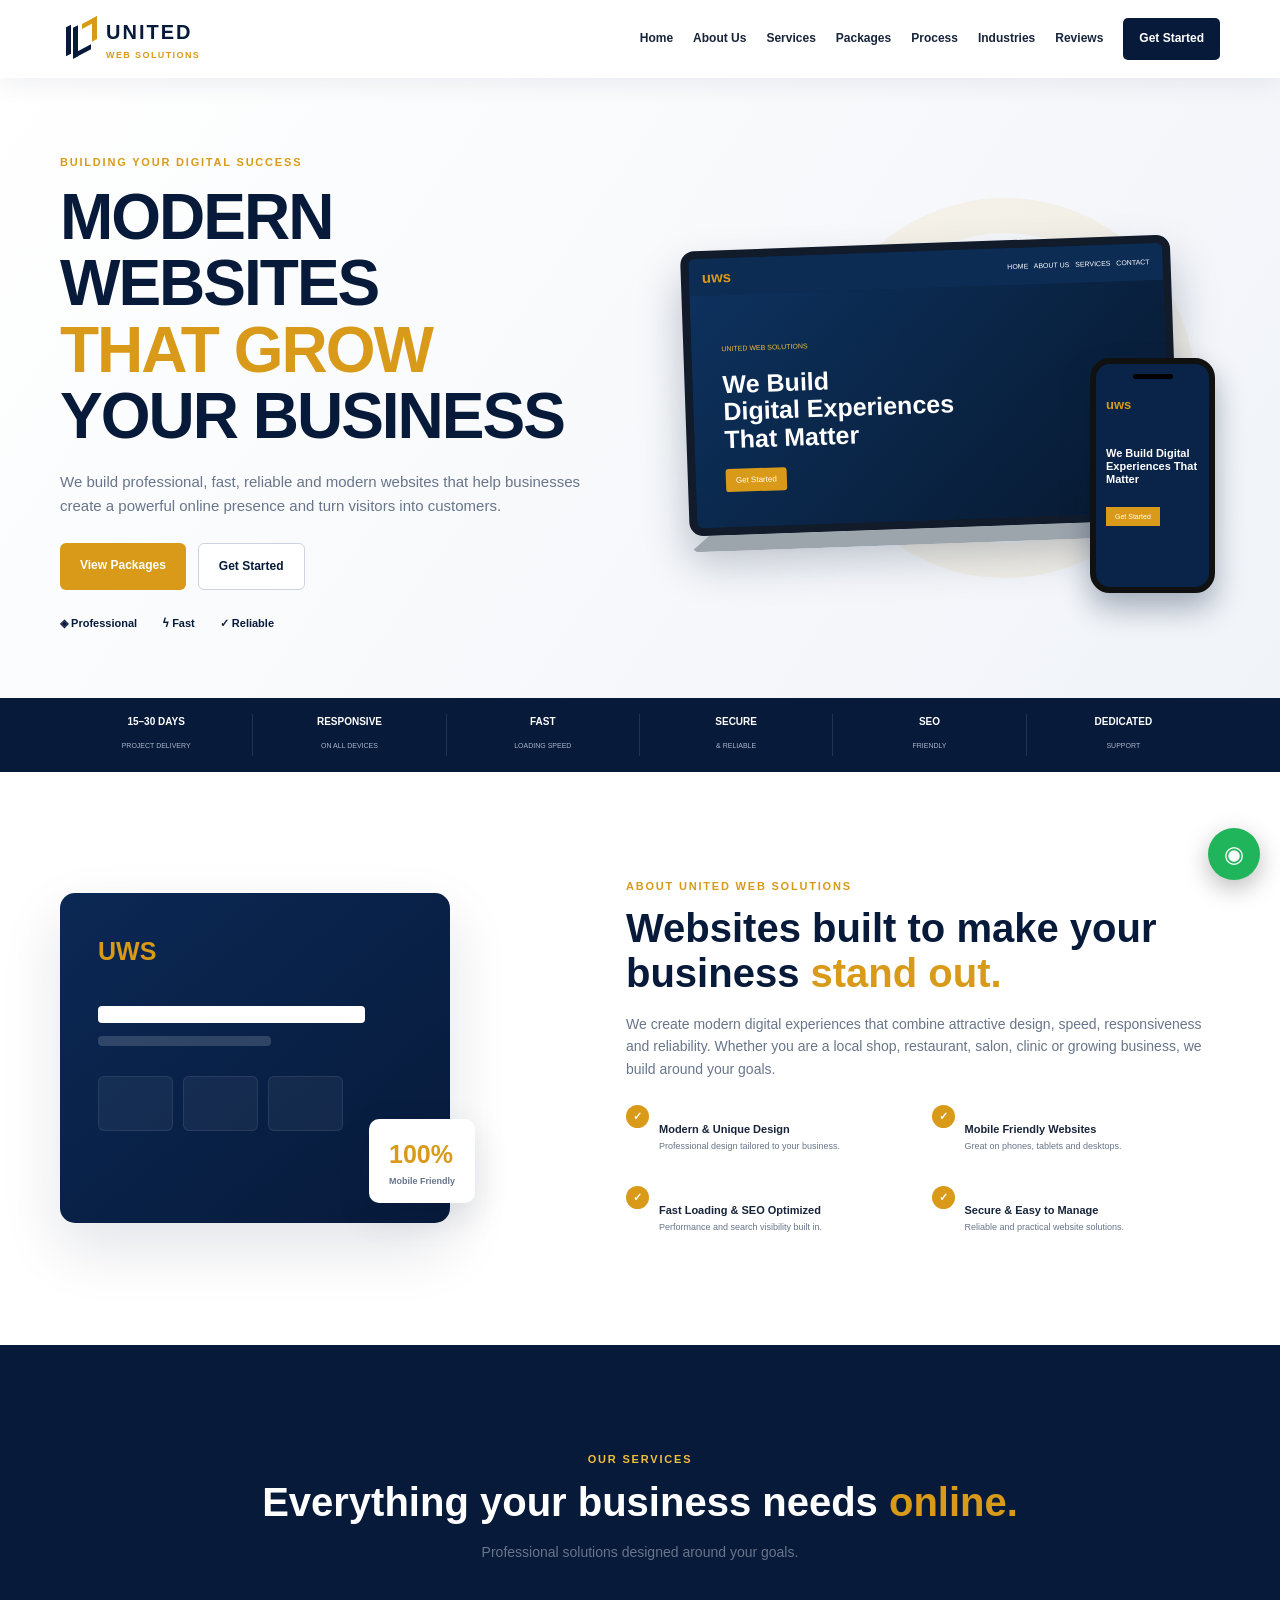
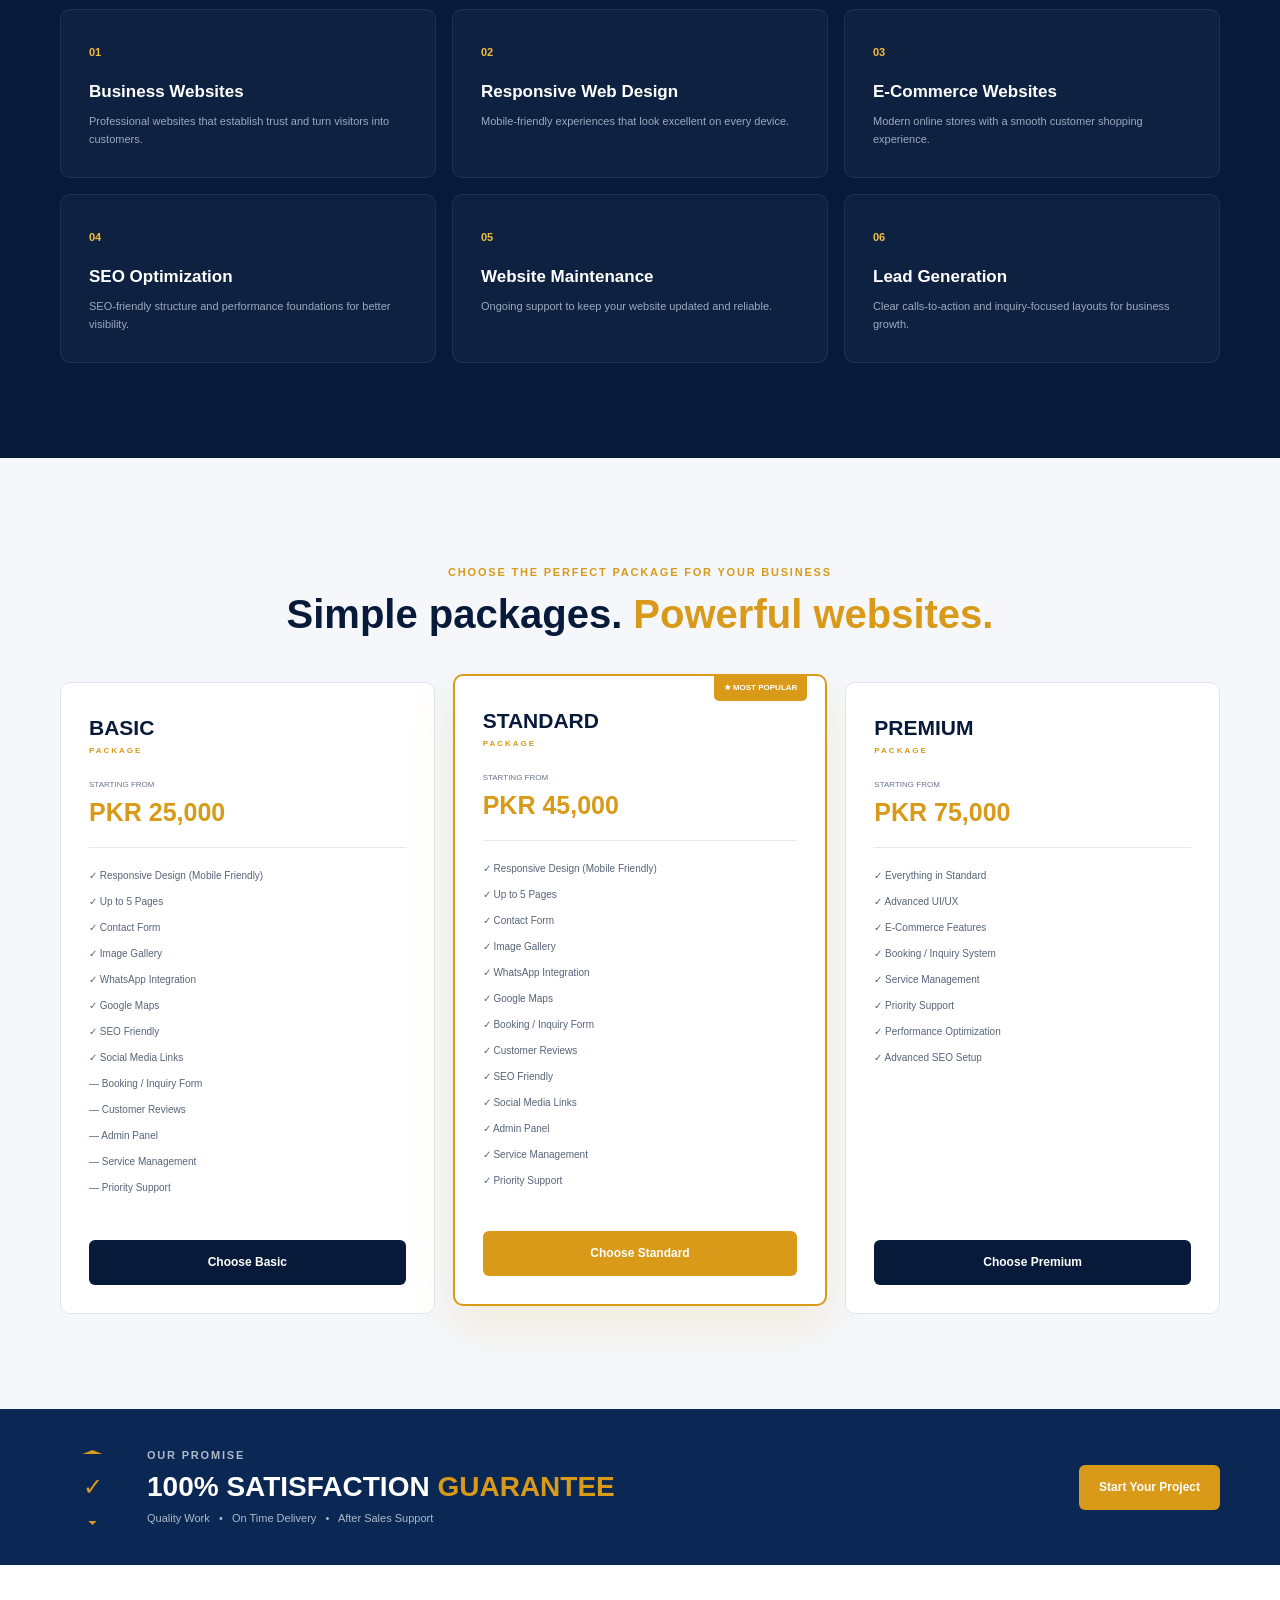
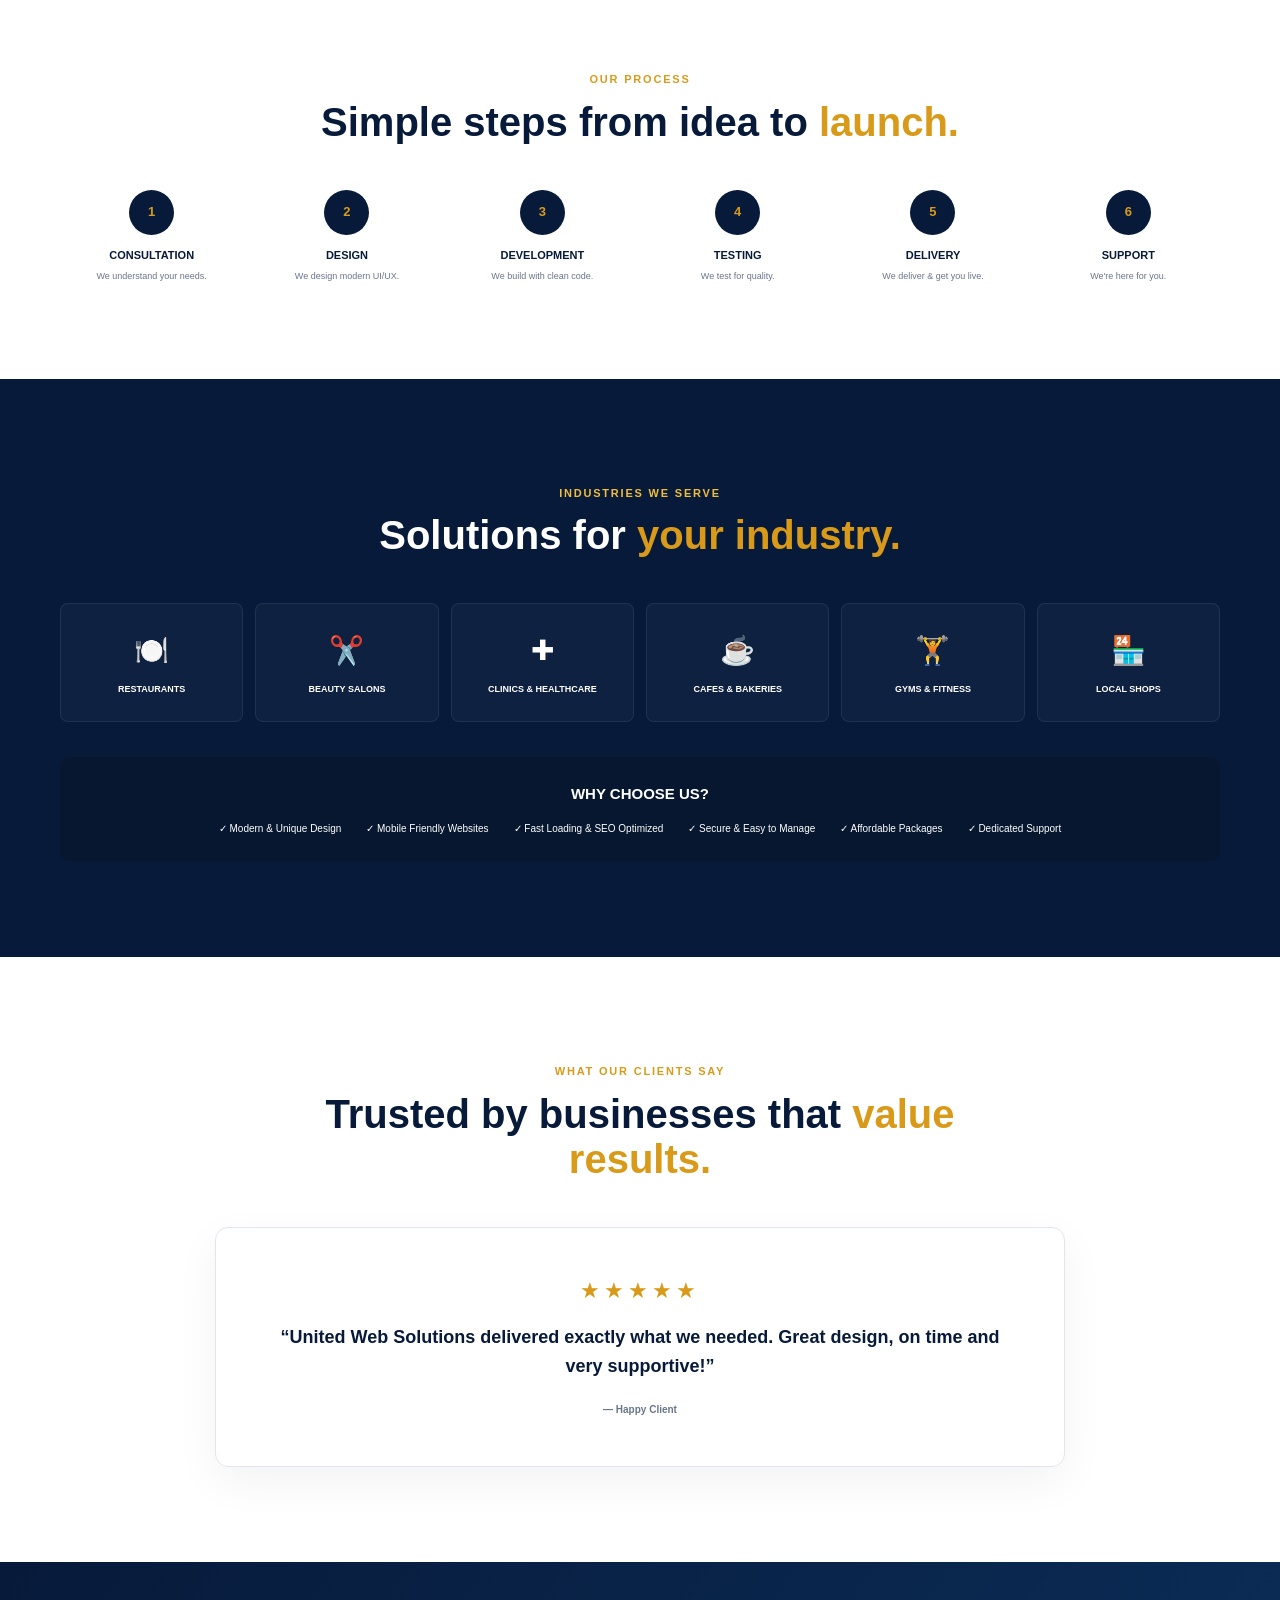
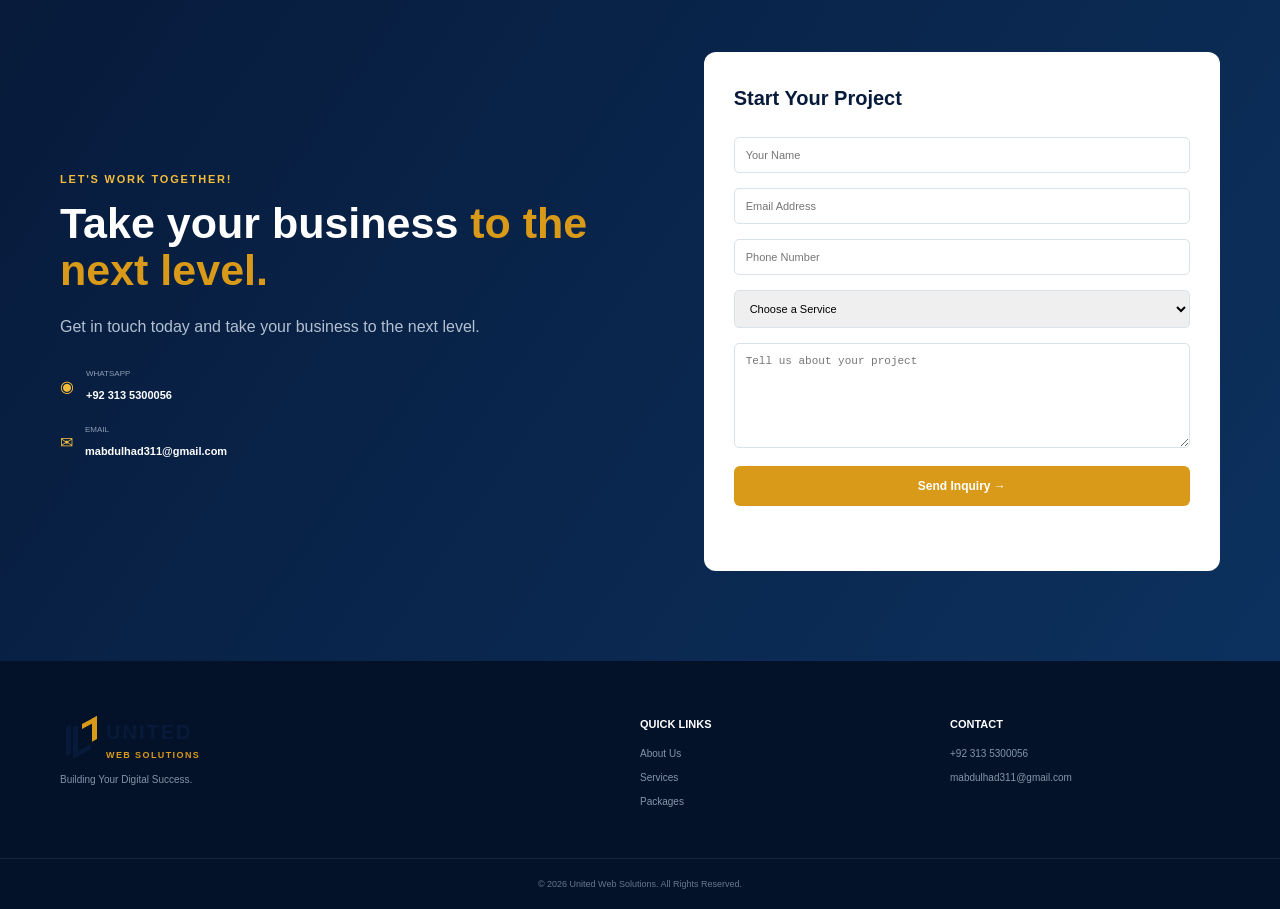
<file: index.html>
<!DOCTYPE html>
<html lang="en">
<head>
<meta charset="UTF-8">
<meta name="viewport" content="width=device-width, initial-scale=1.0">
<meta name="description" content="United Web Solutions - Modern websites that grow your business.">
<title>United Web Solutions | Building Your Digital Success</title>
<link rel="stylesheet" href="style.css">
</head>
<body>

<header class="site-header">
  <div class="container nav">
    <a class="logo" href="#home" aria-label="United Web Solutions">
      <span class="logo-symbol"><i></i><b></b><em></em></span>
      <span><strong>UNITED</strong><small>WEB SOLUTIONS</small></span>
    </a>
    <button class="menu" aria-label="Open menu">☰</button>
    <nav id="nav">
      <a href="#home">Home</a><a href="#about">About Us</a><a href="#services">Services</a>
      <a href="#packages">Packages</a><a href="#process">Process</a><a href="#industries">Industries</a>
      <a href="#reviews">Reviews</a><a class="nav-btn" href="#contact">Get Started</a>
    </nav>
  </div>
</header>

<main>
<section id="home" class="hero">
  <div class="container hero-grid">
    <div class="hero-copy">
      <p class="eyebrow">BUILDING YOUR DIGITAL SUCCESS</p>
      <h1>MODERN WEBSITES<br><span>THAT GROW</span><br>YOUR BUSINESS</h1>
      <p>We build professional, fast, reliable and modern websites that help businesses create a powerful online presence and turn visitors into customers.</p>
      <div class="buttons"><a class="btn gold" href="#packages">View Packages</a><a class="btn outline" href="#contact">Get Started</a></div>
      <div class="mini-points"><span>◈ Professional</span><span>ϟ Fast</span><span>✓ Reliable</span></div>
    </div>
    <div class="hero-art">
      <div class="gold-orb"></div>
      <div class="laptop">
        <div class="screen">
          <div class="screen-top"><b>uws</b><span>HOME &nbsp; ABOUT US &nbsp; SERVICES &nbsp; CONTACT</span></div>
          <div class="screen-body"><small>UNITED WEB SOLUTIONS</small><h2>We Build<br>Digital Experiences<br>That Matter</h2><a>Get Started</a></div>
        </div><div class="base"></div>
      </div>
      <div class="phone"><div class="notch"></div><b>uws</b><h4>We Build Digital<br>Experiences That Matter</h4><button>Get Started</button></div>
    </div>
  </div>
</section>

<section class="quickbar">
 <div class="container quick-grid">
  <div><b>15–30 DAYS</b><small>PROJECT DELIVERY</small></div>
  <div><b>RESPONSIVE</b><small>ON ALL DEVICES</small></div>
  <div><b>FAST</b><small>LOADING SPEED</small></div>
  <div><b>SECURE</b><small>& RELIABLE</small></div>
  <div><b>SEO</b><small>FRIENDLY</small></div>
  <div><b>DEDICATED</b><small>SUPPORT</small></div>
 </div>
</section>

<section id="about" class="section">
 <div class="container two-col">
  <div class="mockup-card"><div class="mock-logo">UWS</div><div class="line big"></div><div class="line"></div><div class="cards"><i></i><i></i><i></i></div><div class="badge">100%<small>Mobile Friendly</small></div></div>
  <div><p class="label">ABOUT UNITED WEB SOLUTIONS</p><h2>Websites built to make your business <span>stand out.</span></h2>
   <p class="intro">We create modern digital experiences that combine attractive design, speed, responsiveness and reliability. Whether you are a local shop, restaurant, salon, clinic or growing business, we build around your goals.</p>
   <div class="feature-list">
    <div><b>✓</b><p><strong>Modern & Unique Design</strong><small>Professional design tailored to your business.</small></p></div>
    <div><b>✓</b><p><strong>Mobile Friendly Websites</strong><small>Great on phones, tablets and desktops.</small></p></div>
    <div><b>✓</b><p><strong>Fast Loading & SEO Optimized</strong><small>Performance and search visibility built in.</small></p></div>
    <div><b>✓</b><p><strong>Secure & Easy to Manage</strong><small>Reliable and practical website solutions.</small></p></div>
   </div>
  </div>
 </div>
</section>

<section id="services" class="section dark">
 <div class="container">
  <div class="heading"><p class="label gold-text">OUR SERVICES</p><h2>Everything your business needs <span>online.</span></h2><p>Professional solutions designed around your goals.</p></div>
  <div class="service-grid">
   <article><b>01</b><h3>Business Websites</h3><p>Professional websites that establish trust and turn visitors into customers.</p></article>
   <article><b>02</b><h3>Responsive Web Design</h3><p>Mobile-friendly experiences that look excellent on every device.</p></article>
   <article><b>03</b><h3>E-Commerce Websites</h3><p>Modern online stores with a smooth customer shopping experience.</p></article>
   <article><b>04</b><h3>SEO Optimization</h3><p>SEO-friendly structure and performance foundations for better visibility.</p></article>
   <article><b>05</b><h3>Website Maintenance</h3><p>Ongoing support to keep your website updated and reliable.</p></article>
   <article><b>06</b><h3>Lead Generation</h3><p>Clear calls-to-action and inquiry-focused layouts for business growth.</p></article>
  </div>
 </div>
</section>

<section id="packages" class="section packages">
 <div class="container">
  <div class="heading"><p class="label">CHOOSE THE PERFECT PACKAGE FOR YOUR BUSINESS</p><h2>Simple packages. <span>Powerful websites.</span></h2></div>
  <div class="pricing">
   <article class="price-card"><h3>BASIC <small>PACKAGE</small></h3><p>STARTING FROM</p><strong>PKR 25,000</strong><ul>
    <li>✓ Responsive Design (Mobile Friendly)</li><li>✓ Up to 5 Pages</li><li>✓ Contact Form</li><li>✓ Image Gallery</li><li>✓ WhatsApp Integration</li><li>✓ Google Maps</li><li>✓ SEO Friendly</li><li>✓ Social Media Links</li><li>— Booking / Inquiry Form</li><li>— Customer Reviews</li><li>— Admin Panel</li><li>— Service Management</li><li>— Priority Support</li>
   </ul><a class="btn dark-btn" href="#contact">Choose Basic</a></article>
   <article class="price-card featured"><span class="popular">★ MOST POPULAR</span><h3>STANDARD <small>PACKAGE</small></h3><p>STARTING FROM</p><strong>PKR 45,000</strong><ul>
    <li>✓ Responsive Design (Mobile Friendly)</li><li>✓ Up to 5 Pages</li><li>✓ Contact Form</li><li>✓ Image Gallery</li><li>✓ WhatsApp Integration</li><li>✓ Google Maps</li><li>✓ Booking / Inquiry Form</li><li>✓ Customer Reviews</li><li>✓ SEO Friendly</li><li>✓ Social Media Links</li><li>✓ Admin Panel</li><li>✓ Service Management</li><li>✓ Priority Support</li>
   </ul><a class="btn gold" href="#contact">Choose Standard</a></article>
   <article class="price-card"><h3>PREMIUM <small>PACKAGE</small></h3><p>STARTING FROM</p><strong>PKR 75,000</strong><ul>
    <li>✓ Everything in Standard</li><li>✓ Advanced UI/UX</li><li>✓ E-Commerce Features</li><li>✓ Booking / Inquiry System</li><li>✓ Service Management</li><li>✓ Priority Support</li><li>✓ Performance Optimization</li><li>✓ Advanced SEO Setup</li>
   </ul><a class="btn dark-btn" href="#contact">Choose Premium</a></article>
  </div>
 </div>
</section>

<section class="guarantee"><div class="container guarantee-inner"><div class="shield">✓</div><div><p class="label gold-text">OUR PROMISE</p><h2>100% SATISFACTION <span>GUARANTEE</span></h2><p>Quality Work &nbsp; • &nbsp; On Time Delivery &nbsp; • &nbsp; After Sales Support</p></div><a class="btn gold" href="#contact">Start Your Project</a></div></section>

<section id="process" class="section">
 <div class="container"><div class="heading"><p class="label">OUR PROCESS</p><h2>Simple steps from idea to <span>launch.</span></h2></div>
 <div class="process-grid">
  <div><b>1</b><h3>CONSULTATION</h3><p>We understand your needs.</p></div><div><b>2</b><h3>DESIGN</h3><p>We design modern UI/UX.</p></div>
  <div><b>3</b><h3>DEVELOPMENT</h3><p>We build with clean code.</p></div><div><b>4</b><h3>TESTING</h3><p>We test for quality.</p></div>
  <div><b>5</b><h3>DELIVERY</h3><p>We deliver & get you live.</p></div><div><b>6</b><h3>SUPPORT</h3><p>We're here for you.</p></div>
 </div></div>
</section>

<section id="industries" class="section dark">
 <div class="container"><div class="heading"><p class="label gold-text">INDUSTRIES WE SERVE</p><h2>Solutions for <span>your industry.</span></h2></div>
 <div class="industry-grid"><div>🍽️<b>RESTAURANTS</b></div><div>✂️<b>BEAUTY SALONS</b></div><div>✚<b>CLINICS & HEALTHCARE</b></div><div>☕<b>CAFES & BAKERIES</b></div><div>🏋️<b>GYMS & FITNESS</b></div><div>🏪<b>LOCAL SHOPS</b></div></div>
 <div class="why"><h3>WHY CHOOSE US?</h3><span>✓ Modern & Unique Design</span><span>✓ Mobile Friendly Websites</span><span>✓ Fast Loading & SEO Optimized</span><span>✓ Secure & Easy to Manage</span><span>✓ Affordable Packages</span><span>✓ Dedicated Support</span></div>
 </div>
</section>

<section id="reviews" class="section reviews">
 <div class="container"><div class="heading"><p class="label">WHAT OUR CLIENTS SAY</p><h2>Trusted by businesses that <span>value results.</span></h2></div>
 <div class="review"><div class="stars">★★★★★</div><blockquote>“United Web Solutions delivered exactly what we needed. Great design, on time and very supportive!”</blockquote><strong>— Happy Client</strong></div>
 </div>
</section>

<section id="contact" class="contact">
 <div class="container contact-grid">
  <div><p class="label gold-text">LET'S WORK TOGETHER!</p><h2>Take your business <span>to the next level.</span></h2><p>Get in touch today and take your business to the next level.</p>
   <div class="contact-info"><a href="https://wa.me/923135300056" target="_blank">◉ <span><small>WHATSAPP</small><b>+92 313 5300056</b></span></a><a href="mailto:mabdulhad311@gmail.com">✉ <span><small>EMAIL</small><b>mabdulhad311@gmail.com</b></span></a></div>
  </div>
  <form id="contactForm"><h3>Start Your Project</h3><input required name="name" placeholder="Your Name"><input required type="email" name="email" placeholder="Email Address"><input name="phone" placeholder="Phone Number"><select name="service"><option>Choose a Service</option><option>Business Website</option><option>E-Commerce Website</option><option>SEO Optimization</option><option>Website Maintenance</option></select><textarea required name="message" placeholder="Tell us about your project"></textarea><button class="btn gold" type="submit">Send Inquiry →</button><p id="formMsg"></p></form>
 </div>
</section>
</main>

<footer><div class="container footer-grid"><div><a class="logo" href="#home"><span class="logo-symbol"><i></i><b></b><em></em></span><span><strong>UNITED</strong><small>WEB SOLUTIONS</small></span></a><p>Building Your Digital Success.</p></div><div><h4>QUICK LINKS</h4><a href="#about">About Us</a><a href="#services">Services</a><a href="#packages">Packages</a></div><div><h4>CONTACT</h4><a href="https://wa.me/923135300056">+92 313 5300056</a><a href="mailto:mabdulhad311@gmail.com">mabdulhad311@gmail.com</a></div></div><div class="copyright">© 2026 United Web Solutions. All Rights Reserved.</div></footer>
<a class="whatsapp" href="https://wa.me/923135300056" target="_blank" aria-label="WhatsApp">◉</a>
<script src="script.js"></script>
</body>
</html>
</file>
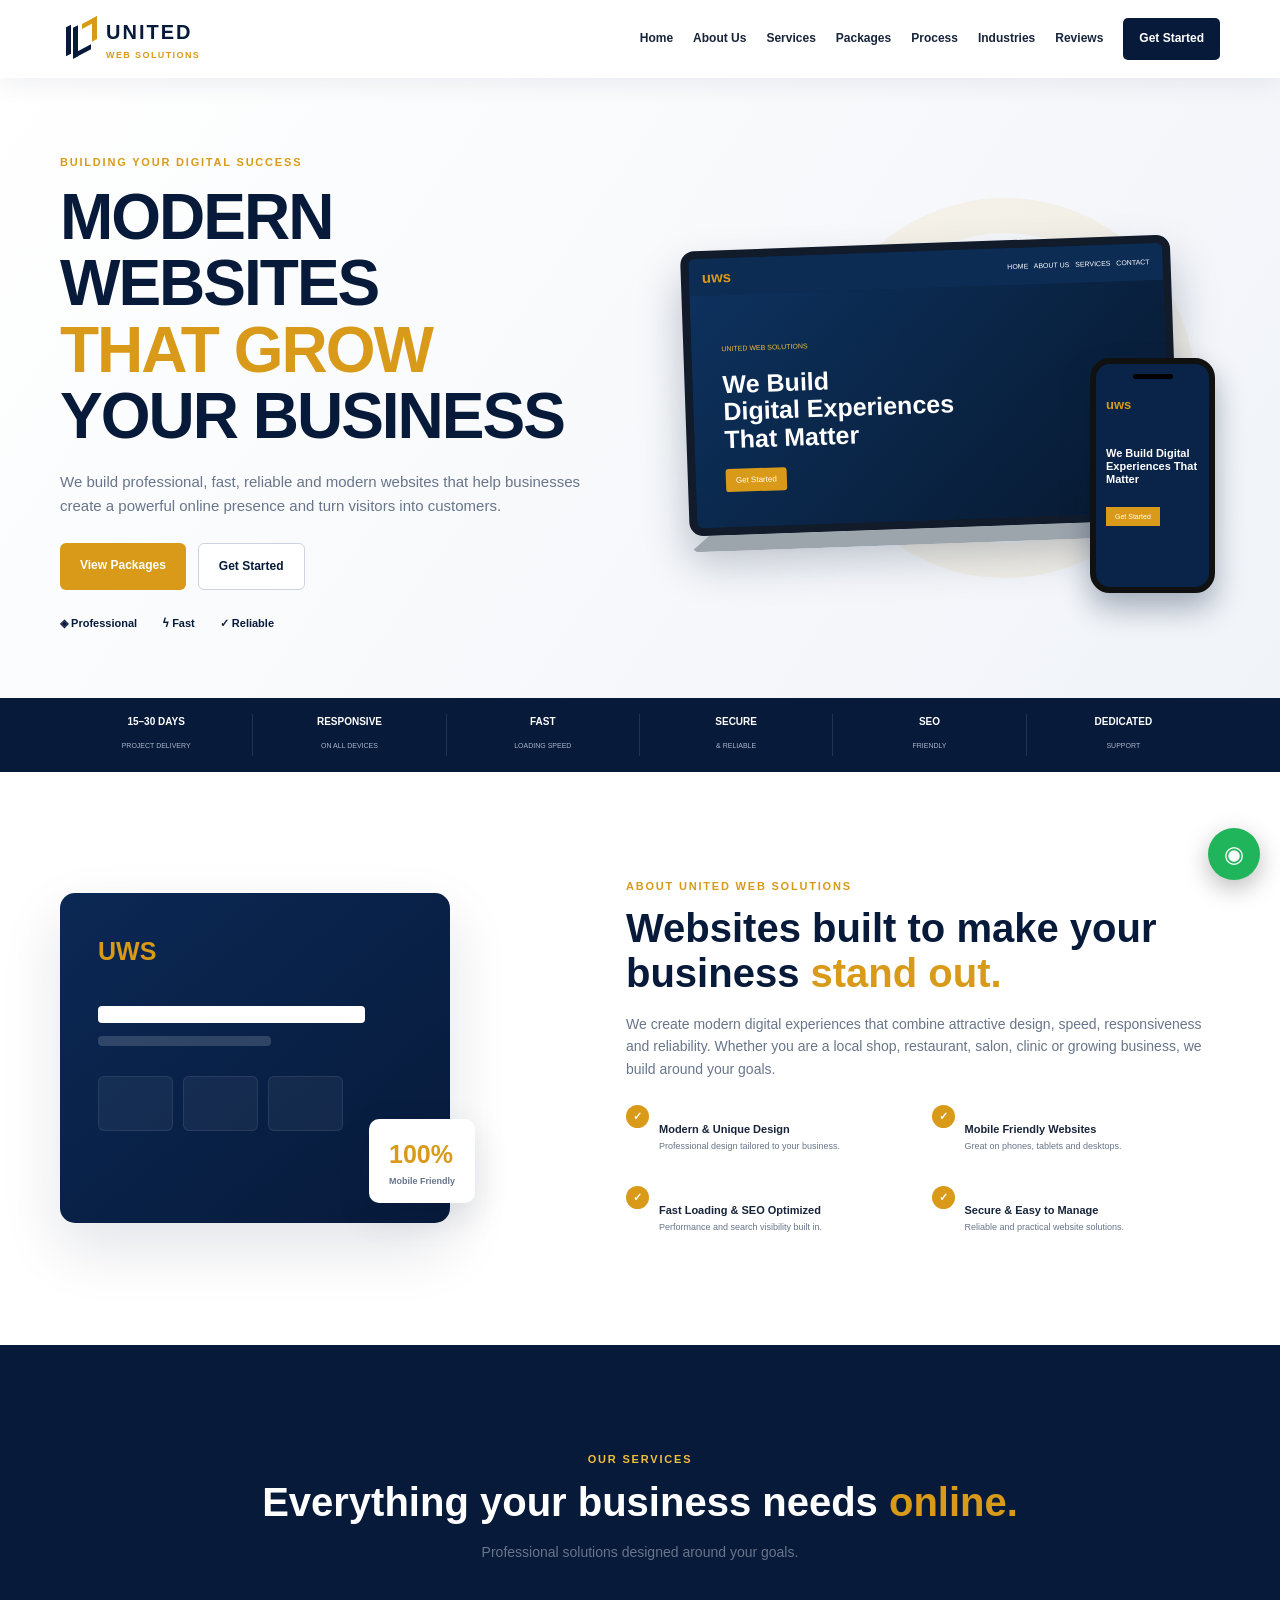
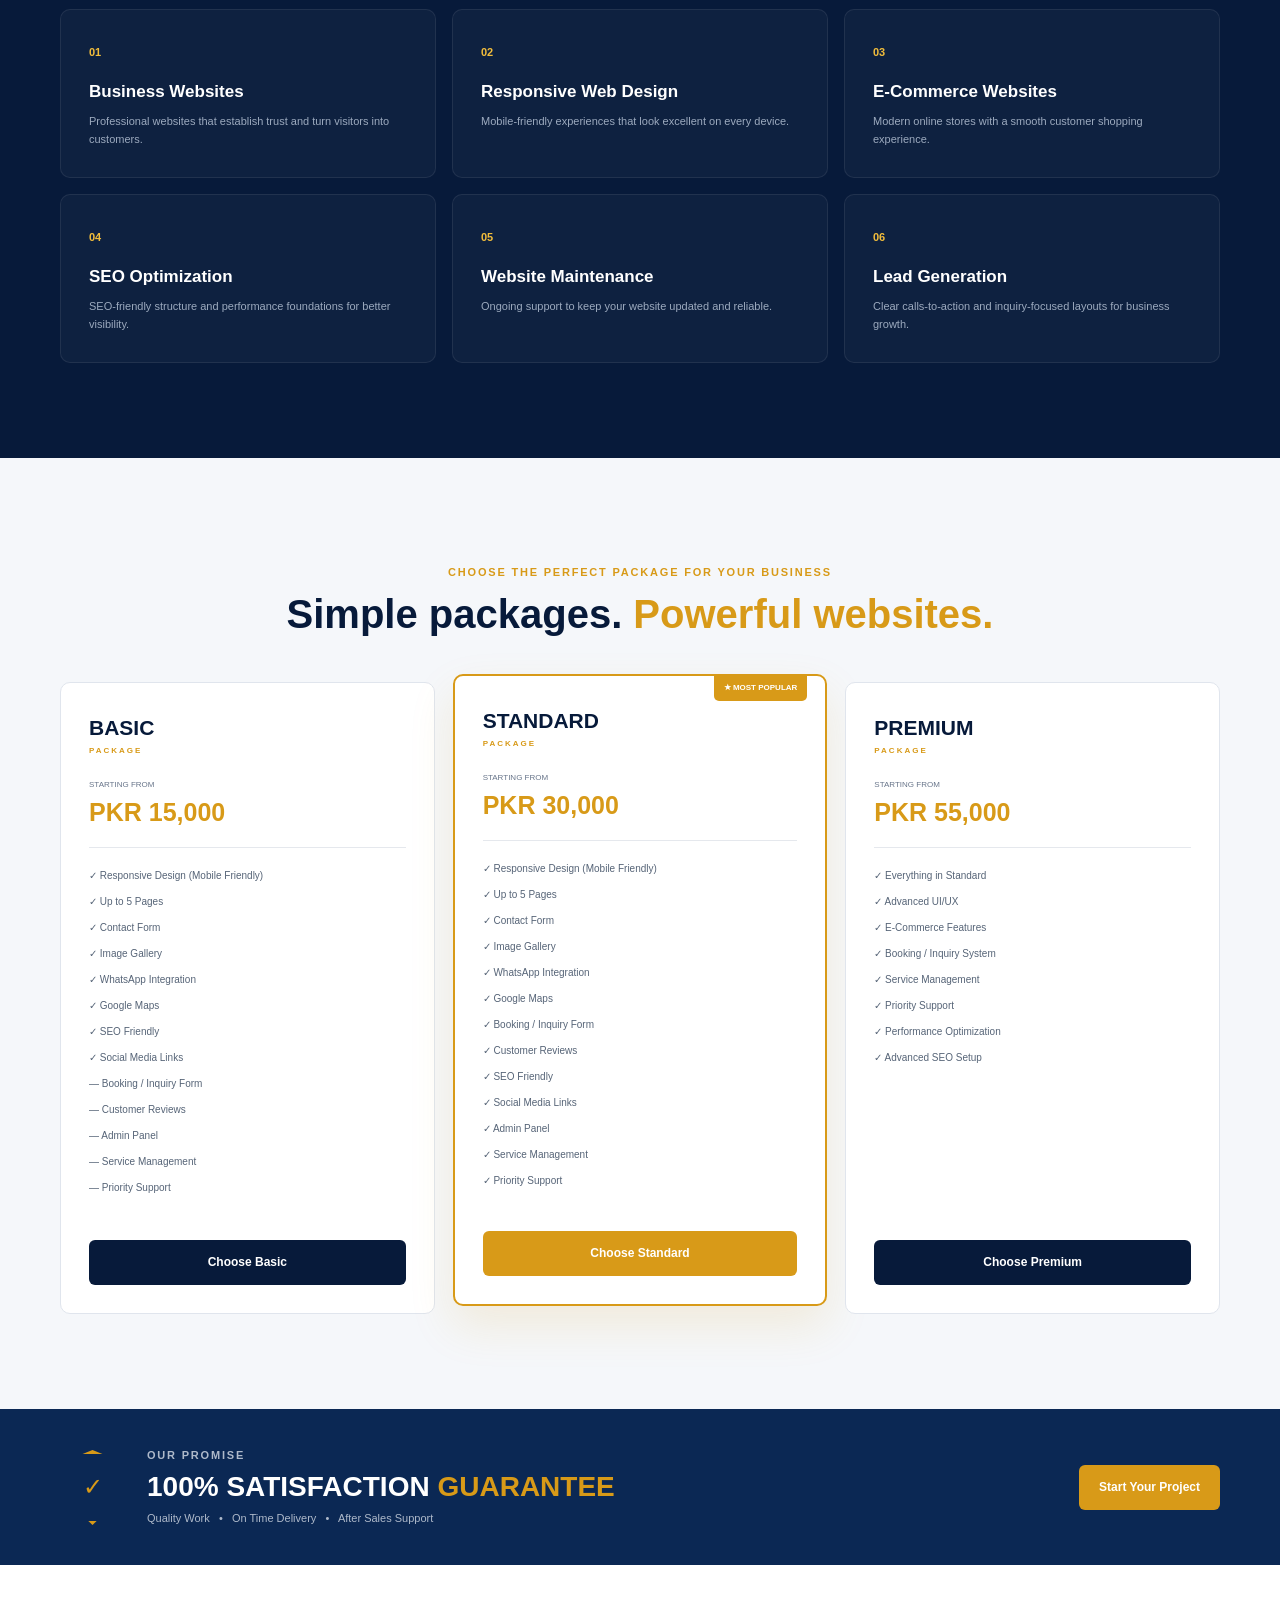
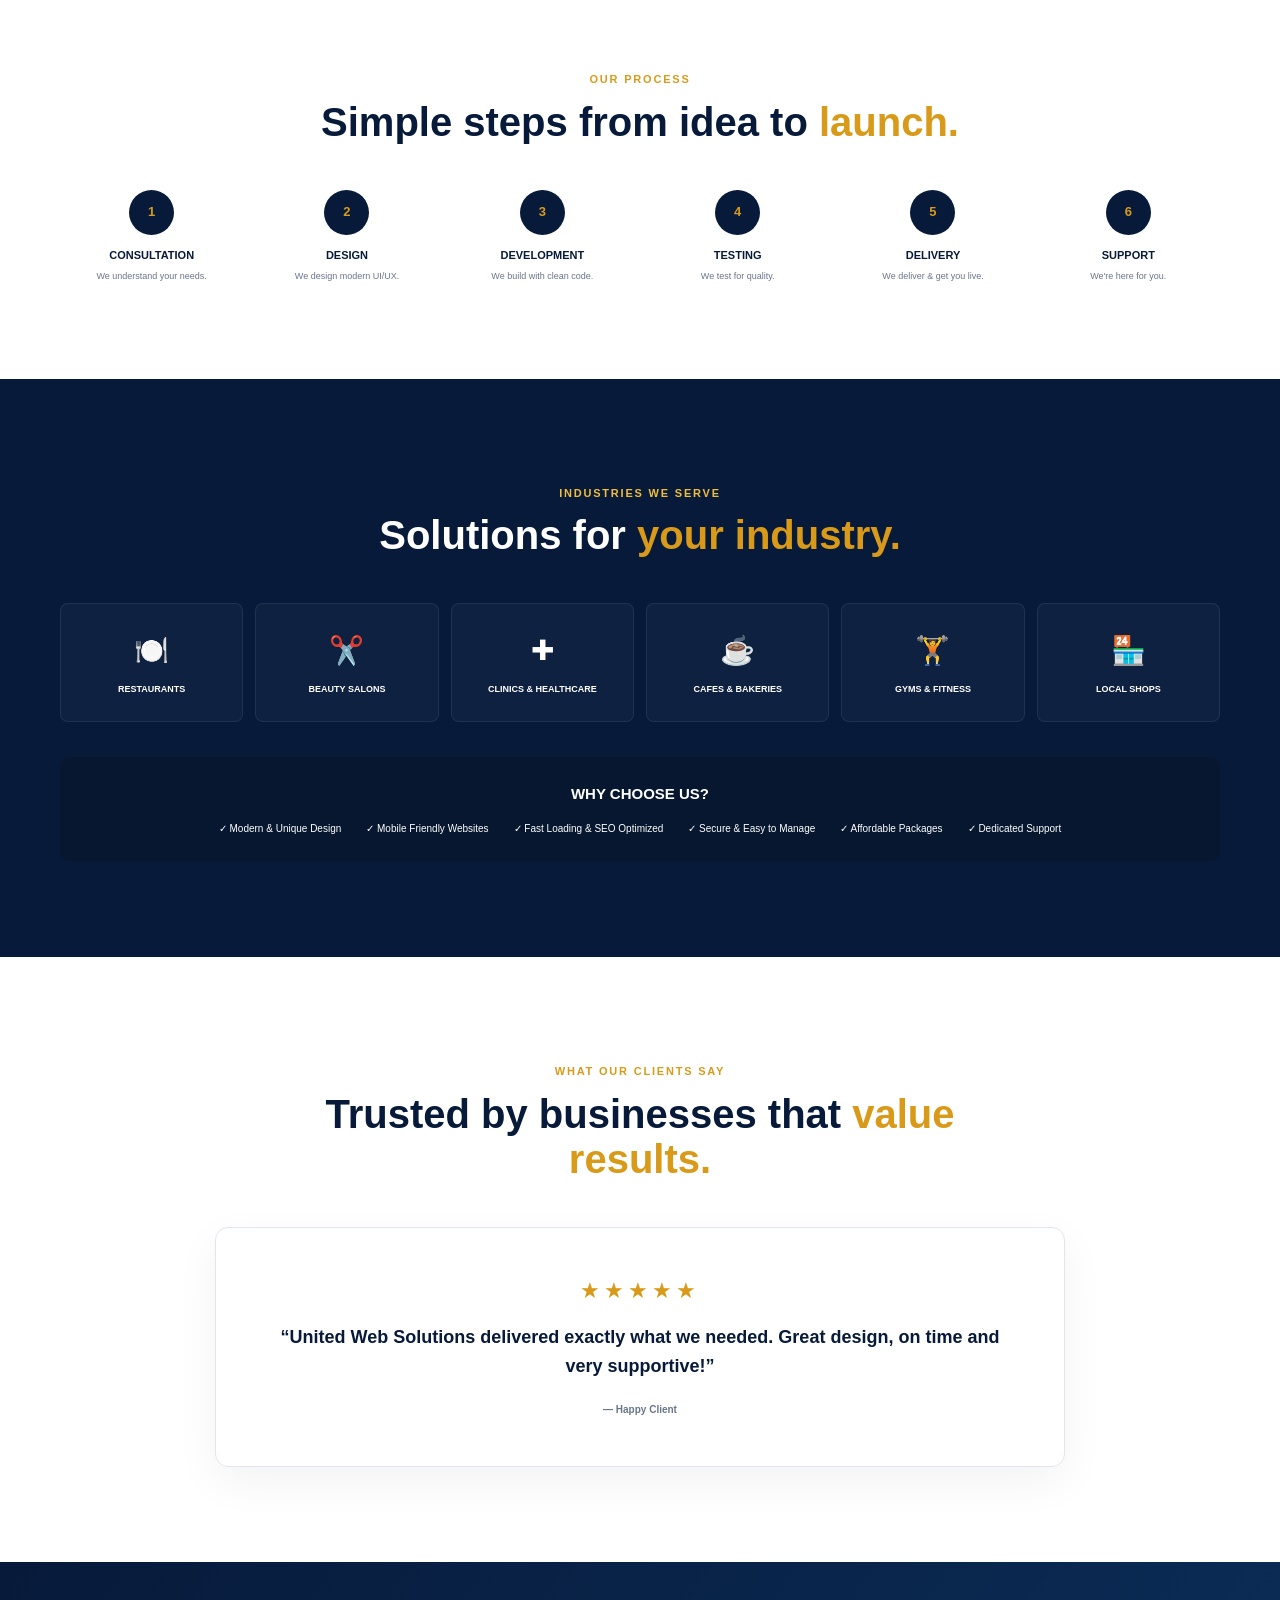
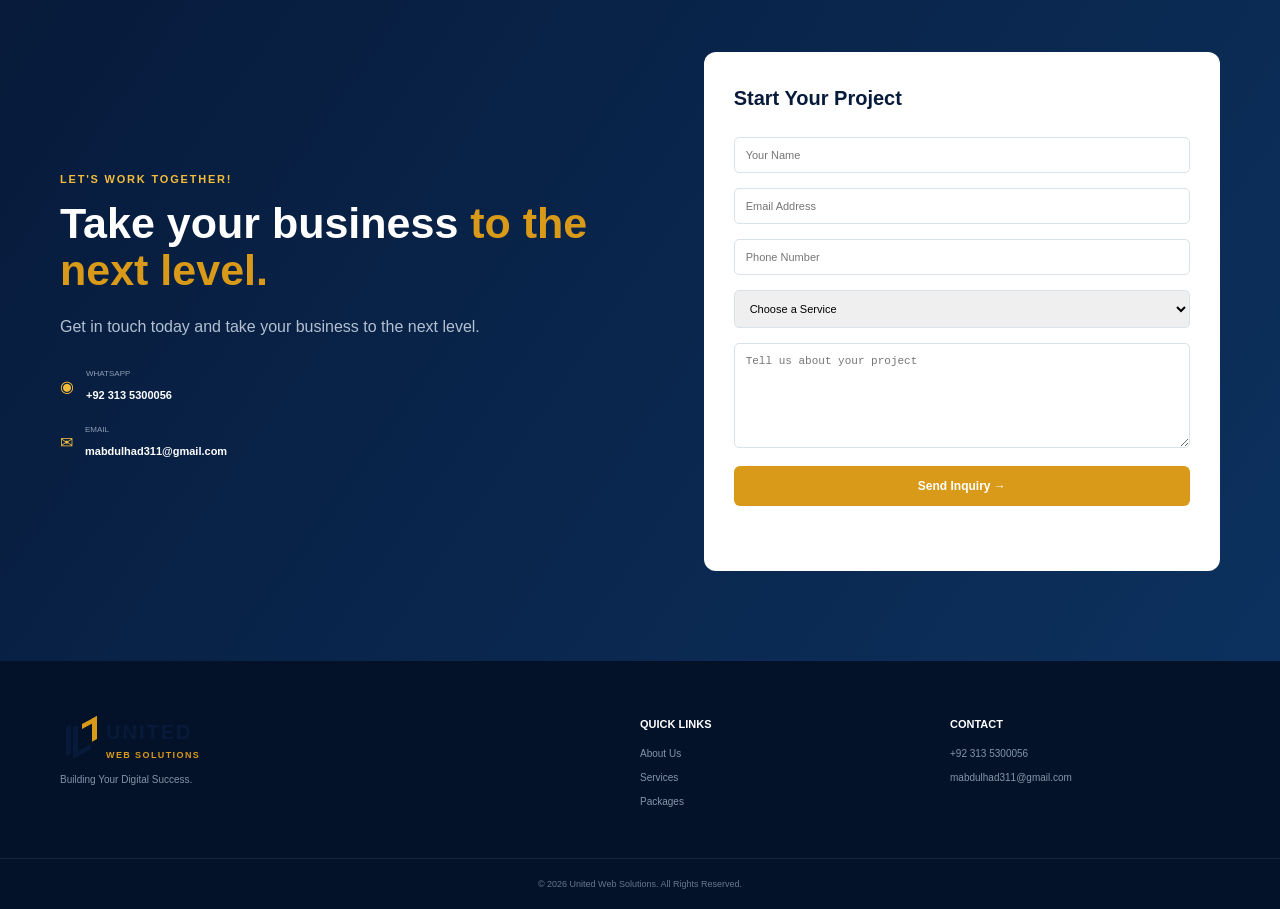
<file: index[1].html>
<!DOCTYPE html>
<html lang="en">
<head>
<meta charset="UTF-8">
<meta name="viewport" content="width=device-width, initial-scale=1.0">
<meta name="description" content="United Web Solutions - Modern websites that grow your business.">
<title>United Web Solutions | Building Your Digital Success</title>
<link rel="stylesheet" href="style.css">
</head>
<body>

<header class="site-header">
  <div class="container nav">
    <a class="logo" href="#home" aria-label="United Web Solutions">
      <span class="logo-symbol"><i></i><b></b><em></em></span>
      <span><strong>UNITED</strong><small>WEB SOLUTIONS</small></span>
    </a>
    <button class="menu" aria-label="Open menu">☰</button>
    <nav id="nav">
      <a href="#home">Home</a><a href="#about">About Us</a><a href="#services">Services</a>
      <a href="#packages">Packages</a><a href="#process">Process</a><a href="#industries">Industries</a>
      <a href="#reviews">Reviews</a><a class="nav-btn" href="#contact">Get Started</a>
    </nav>
  </div>
</header>

<main>
<section id="home" class="hero">
  <div class="container hero-grid">
    <div class="hero-copy">
      <p class="eyebrow">BUILDING YOUR DIGITAL SUCCESS</p>
      <h1>MODERN WEBSITES<br><span>THAT GROW</span><br>YOUR BUSINESS</h1>
      <p>We build professional, fast, reliable and modern websites that help businesses create a powerful online presence and turn visitors into customers.</p>
      <div class="buttons"><a class="btn gold" href="#packages">View Packages</a><a class="btn outline" href="#contact">Get Started</a></div>
      <div class="mini-points"><span>◈ Professional</span><span>ϟ Fast</span><span>✓ Reliable</span></div>
    </div>
    <div class="hero-art">
      <div class="gold-orb"></div>
      <div class="laptop">
        <div class="screen">
          <div class="screen-top"><b>uws</b><span>HOME &nbsp; ABOUT US &nbsp; SERVICES &nbsp; CONTACT</span></div>
          <div class="screen-body"><small>UNITED WEB SOLUTIONS</small><h2>We Build<br>Digital Experiences<br>That Matter</h2><a>Get Started</a></div>
        </div><div class="base"></div>
      </div>
      <div class="phone"><div class="notch"></div><b>uws</b><h4>We Build Digital<br>Experiences That Matter</h4><button>Get Started</button></div>
    </div>
  </div>
</section>

<section class="quickbar">
 <div class="container quick-grid">
  <div><b>15–30 DAYS</b><small>PROJECT DELIVERY</small></div>
  <div><b>RESPONSIVE</b><small>ON ALL DEVICES</small></div>
  <div><b>FAST</b><small>LOADING SPEED</small></div>
  <div><b>SECURE</b><small>& RELIABLE</small></div>
  <div><b>SEO</b><small>FRIENDLY</small></div>
  <div><b>DEDICATED</b><small>SUPPORT</small></div>
 </div>
</section>

<section id="about" class="section">
 <div class="container two-col">
  <div class="mockup-card"><div class="mock-logo">UWS</div><div class="line big"></div><div class="line"></div><div class="cards"><i></i><i></i><i></i></div><div class="badge">100%<small>Mobile Friendly</small></div></div>
  <div><p class="label">ABOUT UNITED WEB SOLUTIONS</p><h2>Websites built to make your business <span>stand out.</span></h2>
   <p class="intro">We create modern digital experiences that combine attractive design, speed, responsiveness and reliability. Whether you are a local shop, restaurant, salon, clinic or growing business, we build around your goals.</p>
   <div class="feature-list">
    <div><b>✓</b><p><strong>Modern & Unique Design</strong><small>Professional design tailored to your business.</small></p></div>
    <div><b>✓</b><p><strong>Mobile Friendly Websites</strong><small>Great on phones, tablets and desktops.</small></p></div>
    <div><b>✓</b><p><strong>Fast Loading & SEO Optimized</strong><small>Performance and search visibility built in.</small></p></div>
    <div><b>✓</b><p><strong>Secure & Easy to Manage</strong><small>Reliable and practical website solutions.</small></p></div>
   </div>
  </div>
 </div>
</section>

<section id="services" class="section dark">
 <div class="container">
  <div class="heading"><p class="label gold-text">OUR SERVICES</p><h2>Everything your business needs <span>online.</span></h2><p>Professional solutions designed around your goals.</p></div>
  <div class="service-grid">
   <article><b>01</b><h3>Business Websites</h3><p>Professional websites that establish trust and turn visitors into customers.</p></article>
   <article><b>02</b><h3>Responsive Web Design</h3><p>Mobile-friendly experiences that look excellent on every device.</p></article>
   <article><b>03</b><h3>E-Commerce Websites</h3><p>Modern online stores with a smooth customer shopping experience.</p></article>
   <article><b>04</b><h3>SEO Optimization</h3><p>SEO-friendly structure and performance foundations for better visibility.</p></article>
   <article><b>05</b><h3>Website Maintenance</h3><p>Ongoing support to keep your website updated and reliable.</p></article>
   <article><b>06</b><h3>Lead Generation</h3><p>Clear calls-to-action and inquiry-focused layouts for business growth.</p></article>
  </div>
 </div>
</section>

<section id="packages" class="section packages">
 <div class="container">
  <div class="heading"><p class="label">CHOOSE THE PERFECT PACKAGE FOR YOUR BUSINESS</p><h2>Simple packages. <span>Powerful websites.</span></h2></div>
  <div class="pricing">
   <article class="price-card"><h3>BASIC <small>PACKAGE</small></h3><p>STARTING FROM</p><strong>PKR 15,000</strong><ul>
    <li>✓ Responsive Design (Mobile Friendly)</li><li>✓ Up to 5 Pages</li><li>✓ Contact Form</li><li>✓ Image Gallery</li><li>✓ WhatsApp Integration</li><li>✓ Google Maps</li><li>✓ SEO Friendly</li><li>✓ Social Media Links</li><li>— Booking / Inquiry Form</li><li>— Customer Reviews</li><li>— Admin Panel</li><li>— Service Management</li><li>— Priority Support</li>
   </ul><a class="btn dark-btn" href="#contact">Choose Basic</a></article>
   <article class="price-card featured"><span class="popular">★ MOST POPULAR</span><h3>STANDARD <small>PACKAGE</small></h3><p>STARTING FROM</p><strong>PKR 30,000</strong><ul>
    <li>✓ Responsive Design (Mobile Friendly)</li><li>✓ Up to 5 Pages</li><li>✓ Contact Form</li><li>✓ Image Gallery</li><li>✓ WhatsApp Integration</li><li>✓ Google Maps</li><li>✓ Booking / Inquiry Form</li><li>✓ Customer Reviews</li><li>✓ SEO Friendly</li><li>✓ Social Media Links</li><li>✓ Admin Panel</li><li>✓ Service Management</li><li>✓ Priority Support</li>
   </ul><a class="btn gold" href="#contact">Choose Standard</a></article>
   <article class="price-card"><h3>PREMIUM <small>PACKAGE</small></h3><p>STARTING FROM</p><strong>PKR 55,000</strong><ul>
    <li>✓ Everything in Standard</li><li>✓ Advanced UI/UX</li><li>✓ E-Commerce Features</li><li>✓ Booking / Inquiry System</li><li>✓ Service Management</li><li>✓ Priority Support</li><li>✓ Performance Optimization</li><li>✓ Advanced SEO Setup</li>
   </ul><a class="btn dark-btn" href="#contact">Choose Premium</a></article>
  </div>
 </div>
</section>

<section class="guarantee"><div class="container guarantee-inner"><div class="shield">✓</div><div><p class="label gold-text">OUR PROMISE</p><h2>100% SATISFACTION <span>GUARANTEE</span></h2><p>Quality Work &nbsp; • &nbsp; On Time Delivery &nbsp; • &nbsp; After Sales Support</p></div><a class="btn gold" href="#contact">Start Your Project</a></div></section>

<section id="process" class="section">
 <div class="container"><div class="heading"><p class="label">OUR PROCESS</p><h2>Simple steps from idea to <span>launch.</span></h2></div>
 <div class="process-grid">
  <div><b>1</b><h3>CONSULTATION</h3><p>We understand your needs.</p></div><div><b>2</b><h3>DESIGN</h3><p>We design modern UI/UX.</p></div>
  <div><b>3</b><h3>DEVELOPMENT</h3><p>We build with clean code.</p></div><div><b>4</b><h3>TESTING</h3><p>We test for quality.</p></div>
  <div><b>5</b><h3>DELIVERY</h3><p>We deliver & get you live.</p></div><div><b>6</b><h3>SUPPORT</h3><p>We're here for you.</p></div>
 </div></div>
</section>

<section id="industries" class="section dark">
 <div class="container"><div class="heading"><p class="label gold-text">INDUSTRIES WE SERVE</p><h2>Solutions for <span>your industry.</span></h2></div>
 <div class="industry-grid"><div>🍽️<b>RESTAURANTS</b></div><div>✂️<b>BEAUTY SALONS</b></div><div>✚<b>CLINICS & HEALTHCARE</b></div><div>☕<b>CAFES & BAKERIES</b></div><div>🏋️<b>GYMS & FITNESS</b></div><div>🏪<b>LOCAL SHOPS</b></div></div>
 <div class="why"><h3>WHY CHOOSE US?</h3><span>✓ Modern & Unique Design</span><span>✓ Mobile Friendly Websites</span><span>✓ Fast Loading & SEO Optimized</span><span>✓ Secure & Easy to Manage</span><span>✓ Affordable Packages</span><span>✓ Dedicated Support</span></div>
 </div>
</section>

<section id="reviews" class="section reviews">
 <div class="container"><div class="heading"><p class="label">WHAT OUR CLIENTS SAY</p><h2>Trusted by businesses that <span>value results.</span></h2></div>
 <div class="review"><div class="stars">★★★★★</div><blockquote>“United Web Solutions delivered exactly what we needed. Great design, on time and very supportive!”</blockquote><strong>— Happy Client</strong></div>
 </div>
</section>

<section id="contact" class="contact">
 <div class="container contact-grid">
  <div><p class="label gold-text">LET'S WORK TOGETHER!</p><h2>Take your business <span>to the next level.</span></h2><p>Get in touch today and take your business to the next level.</p>
   <div class="contact-info"><a href="https://wa.me/923135300056" target="_blank">◉ <span><small>WHATSAPP</small><b>+92 313 5300056</b></span></a><a href="mailto:mabdulhad311@gmail.com">✉ <span><small>EMAIL</small><b>mabdulhad311@gmail.com</b></span></a></div>
  </div>
  <form id="contactForm"><h3>Start Your Project</h3><input required name="name" placeholder="Your Name"><input required type="email" name="email" placeholder="Email Address"><input name="phone" placeholder="Phone Number"><select name="service"><option>Choose a Service</option><option>Business Website</option><option>E-Commerce Website</option><option>SEO Optimization</option><option>Website Maintenance</option></select><textarea required name="message" placeholder="Tell us about your project"></textarea><button class="btn gold" type="submit">Send Inquiry →</button><p id="formMsg"></p></form>
 </div>
</section>
</main>

<footer><div class="container footer-grid"><div><a class="logo" href="#home"><span class="logo-symbol"><i></i><b></b><em></em></span><span><strong>UNITED</strong><small>WEB SOLUTIONS</small></span></a><p>Building Your Digital Success.</p></div><div><h4>QUICK LINKS</h4><a href="#about">About Us</a><a href="#services">Services</a><a href="#packages">Packages</a></div><div><h4>CONTACT</h4><a href="https://wa.me/923135300056">+92 313 5300056</a><a href="mailto:mabdulhad311@gmail.com">mabdulhad311@gmail.com</a></div></div><div class="copyright">© 2026 United Web Solutions. All Rights Reserved.</div></footer>
<a class="whatsapp" href="https://wa.me/923135300056" target="_blank" aria-label="WhatsApp">◉</a>
<script src="script.js"></script>
</body>
</html>
</file>
<file: style.css>
*{box-sizing:border-box}html{scroll-behavior:smooth}body{margin:0;font-family:Arial,Helvetica,sans-serif;color:#17243a;background:#fff;line-height:1.6}a{text-decoration:none;color:inherit}.container{width:min(1160px,92%);margin:auto}:root{--navy:#071a3a;--navy2:#0b2854;--gold:#d89a18;--gold2:#f2bd3b;--light:#f5f7fa;--muted:#68758a}
.site-header{height:78px;background:#fff;position:sticky;top:0;z-index:50;box-shadow:0 5px 25px #071a3a12}.nav{height:100%;display:flex;align-items:center;justify-content:space-between}.logo{display:flex;align-items:center;gap:9px;color:var(--navy)}.logo strong{display:block;font-size:20px;letter-spacing:2px}.logo small{display:block;color:var(--gold);font-size:9px;font-weight:bold;letter-spacing:1.4px}.logo-symbol{position:relative;width:37px;height:42px;display:block}.logo-symbol i,.logo-symbol b,.logo-symbol em{position:absolute;border-style:solid;display:block;transform:skewY(-28deg)}.logo-symbol i{height:29px;left:6px;top:8px;border-width:0 5px 0 0;border-color:var(--navy)}.logo-symbol b{width:18px;height:31px;left:13px;top:5px;border-width:0 0 5px 5px;border-color:var(--navy)}.logo-symbol em{width:15px;height:23px;right:0;top:2px;border-width:5px 5px 0 0;border-color:var(--gold)}nav{display:flex;align-items:center;gap:20px;font-size:12px;font-weight:bold}nav a:hover{color:var(--gold)}.nav-btn{background:var(--navy);color:#fff;padding:11px 16px;border-radius:5px}.menu{display:none;border:0;background:none;font-size:25px;color:var(--navy)}
.hero{background:linear-gradient(125deg,#fff,#f0f3f8);overflow:hidden}.hero-grid{min-height:620px;display:grid;grid-template-columns:1fr 1fr;align-items:center;gap:20px}.eyebrow,.label{font-size:11px;font-weight:800;letter-spacing:1.8px;color:var(--gold)}h1,h2,h3{font-family:Arial,Helvetica,sans-serif}.hero h1{font-size:clamp(40px,5vw,64px);line-height:1.04;color:var(--navy);margin:12px 0 20px;letter-spacing:-2px}.hero h1 span,h2 span{color:var(--gold)}.hero-copy>p:not(.eyebrow){max-width:560px;color:var(--muted);font-size:15px}.buttons{display:flex;gap:12px;margin:25px 0}.btn{display:inline-block;padding:13px 20px;border:0;border-radius:6px;font-weight:800;font-size:12px;cursor:pointer}.gold{background:var(--gold);color:#fff}.outline{border:1px solid #cbd4e0;background:#fff;color:var(--navy)}.dark-btn{background:var(--navy);color:#fff}.mini-points{display:flex;gap:25px;font-size:11px;font-weight:bold;color:var(--navy)}.hero-art{height:450px;position:relative}.gold-orb{width:380px;height:380px;border:35px solid #d89a1815;border-radius:50%;position:absolute;right:25px;top:35px}.laptop{position:absolute;top:80px;right:45px;width:490px;transform:rotate(-2deg);z-index:2}.screen{height:285px;border:8px solid #111b2a;border-radius:14px;background:#092448;overflow:hidden;box-shadow:0 25px 45px #071a3a44}.screen-top{height:37px;background:#0d2c54;color:#fff;display:flex;justify-content:space-between;align-items:center;padding:0 13px;font-size:7px}.screen-top b{font-size:15px;color:var(--gold)}.screen-body{padding:38px 30px;color:#fff;height:248px;background:linear-gradient(135deg,#0d315d,#07182e)}.screen-body small{font-size:7px;color:var(--gold2)}.screen-body h2{font-size:25px;line-height:1.1;color:#fff;margin:12px 0}.screen-body a{background:var(--gold);padding:7px 10px;font-size:8px;border-radius:3px}.base{height:16px;background:#9ca4ac;clip-path:polygon(4% 0,96% 0,100% 100%,0 100%);border-radius:0 0 10px 10px}.phone{position:absolute;right:5px;bottom:20px;width:125px;height:235px;border:6px solid #111;border-radius:20px;background:#092448;color:#fff;padding:10px;z-index:3;box-shadow:0 15px 30px #071a3a55}.notch{width:40px;height:5px;background:#000;border-radius:5px;margin:auto auto 12px}.phone b{color:var(--gold);font-size:13px}.phone h4{font-size:11px;line-height:1.2;margin-top:30px}.phone button{background:var(--gold);border:0;color:#fff;font-size:7px;padding:6px 9px}.quickbar{background:var(--navy);color:#fff}.quick-grid{display:grid;grid-template-columns:repeat(6,1fr);padding:16px 0}.quick-grid div{text-align:center;border-right:1px solid #ffffff1c}.quick-grid div:last-child{border:0}.quick-grid b{display:block;font-size:10px;color:#fff}.quick-grid small{font-size:7px;color:#aab6c8}
.section{padding:95px 0}.two-col{display:grid;grid-template-columns:.9fr 1.1fr;gap:80px;align-items:center}.mockup-card{height:330px;width:390px;background:linear-gradient(140deg,var(--navy2),var(--navy));border-radius:15px;padding:38px;position:relative;box-shadow:0 25px 60px #071a3a1e}.mock-logo{font-size:25px;font-weight:900;color:var(--gold);margin-bottom:35px}.line{width:55%;height:10px;background:#ffffff28;border-radius:4px;margin:13px 0}.line.big{width:85%;height:17px;background:#fff}.cards{display:flex;gap:10px;margin-top:30px}.cards i{width:75px;height:55px;background:#ffffff0d;border:1px solid #ffffff14;border-radius:6px}.badge{position:absolute;right:-25px;bottom:20px;background:#fff;color:var(--gold);padding:15px 20px;border-radius:10px;box-shadow:0 12px 35px #071a3a20;font-size:25px;font-weight:900}.badge small{display:block;color:var(--muted);font-size:9px}.two-col h2,.heading h2{font-size:40px;line-height:1.12;color:var(--navy);margin:8px 0 17px}.intro,.heading>p:last-child{color:var(--muted);font-size:14px}.feature-list{display:grid;grid-template-columns:1fr 1fr;gap:17px;margin-top:25px}.feature-list>div{display:flex;gap:10px}.feature-list b{width:23px;height:23px;background:var(--gold);color:#fff;border-radius:50%;display:grid;place-items:center;font-size:11px;flex:none}.feature-list strong,.feature-list small{display:block}.feature-list strong{font-size:11px}.feature-list small{font-size:9px;color:var(--muted)}
.dark{background:var(--navy);color:#fff}.heading{text-align:center;max-width:780px;margin:0 auto 45px}.dark .heading h2{color:#fff}.gold-text{color:var(--gold2)}.service-grid{display:grid;grid-template-columns:repeat(3,1fr);gap:16px}.service-grid article{padding:28px;border:1px solid #ffffff14;border-radius:10px;background:#ffffff08;transition:.25s}.service-grid article:hover{transform:translateY(-6px);border-color:#d89a1899}.service-grid article>b{color:var(--gold2);font-size:11px}.service-grid h3{font-size:17px;margin:15px 0 8px}.service-grid p{font-size:11px;color:#9caabe;margin:0}.packages{background:var(--light)}.pricing{display:grid;grid-template-columns:repeat(3,1fr);gap:18px;align-items:stretch}.price-card{background:#fff;border:1px solid #e0e5ed;border-radius:10px;padding:28px;display:flex;flex-direction:column;position:relative}.price-card.featured{border:2px solid var(--gold);transform:translateY(-8px);box-shadow:0 20px 45px #d89a1822}.price-card .popular{position:absolute;top:0;right:18px;background:var(--gold);color:#fff;padding:6px 10px;border-radius:0 0 5px 5px;font-size:8px;font-weight:bold}.price-card h3{font-size:21px;color:var(--navy);margin:0}.price-card h3 small{display:block;color:var(--gold);font-size:8px;letter-spacing:2px}.price-card>p{font-size:8px;color:var(--muted);margin:22px 0 0}.price-card>strong{font-size:25px;color:var(--gold);margin-bottom:15px}.price-card ul{list-style:none;padding:15px 0;border-top:1px solid #e5e8ed;margin:0 0 22px;flex:1}.price-card li{font-size:10px;color:#566477;padding:5px 0}.price-card .btn{text-align:center}.guarantee{background:var(--navy2);color:#fff;padding:38px 0}.guarantee-inner{display:flex;align-items:center;gap:22px}.shield{width:65px;height:75px;border:4px solid var(--gold);clip-path:polygon(50% 0,93% 15%,86% 70%,50% 100%,14% 70%,7% 15%);display:grid;place-items:center;color:var(--gold);font-size:24px}.guarantee h2{margin:0;font-size:28px}.guarantee p{margin:0;color:#aeb9ca;font-size:11px}.guarantee .btn{margin-left:auto}.process-grid{display:grid;grid-template-columns:repeat(6,1fr);gap:12px}.process-grid div{text-align:center}.process-grid b{display:grid;place-items:center;margin:auto;width:45px;height:45px;border-radius:50%;background:var(--navy);color:var(--gold);font-size:13px}.process-grid h3{font-size:11px;margin:12px 0 5px;color:var(--navy)}.process-grid p{font-size:9px;color:var(--muted);margin:0}.industry-grid{display:grid;grid-template-columns:repeat(6,1fr);gap:12px}.industry-grid div{padding:25px 8px;text-align:center;border:1px solid #ffffff14;border-radius:8px;background:#ffffff08;font-size:28px}.industry-grid b{display:block;font-size:9px;margin-top:8px}.why{margin:35px auto 0;background:#06172f;padding:25px;border-radius:10px;display:flex;flex-wrap:wrap;justify-content:center;gap:10px 25px}.why h3{width:100%;text-align:center;color:#fff;margin:0 0 5px;font-size:15px}.why span{font-size:10px;color:#fff}.reviews{background:#fff}.review{max-width:850px;margin:auto;text-align:center;padding:45px;border:1px solid #e1e6ee;border-radius:13px;box-shadow:0 15px 45px #071a3a0d}.stars{color:var(--gold);font-size:22px;letter-spacing:4px}.review blockquote{font-size:18px;font-weight:bold;color:var(--navy);margin:15px 0}.review strong{font-size:10px;color:var(--muted)}.contact{background:linear-gradient(125deg,var(--navy),#0c315e);color:#fff;padding:90px 0}.contact-grid{display:grid;grid-template-columns:1fr .9fr;gap:70px;align-items:center}.contact h2{font-size:43px;line-height:1.1;margin:10px 0 20px}.contact h2 span{color:var(--gold)}.contact-copy,.contact-grid>div>p:not(.label){color:#b3c0d1}.contact-info{display:flex;flex-direction:column;gap:18px;margin-top:28px}.contact-info a{display:flex;gap:12px;align-items:center;color:var(--gold2)}.contact-info small{display:block;font-size:8px;color:#8d9db3}.contact-info b{font-size:11px;color:#fff}form{background:#fff;color:var(--navy);padding:30px;border-radius:12px}form h3{margin:0 0 18px;font-size:20px}form input,form select,form textarea{width:100%;padding:11px;margin:5px 0 10px;border:1px solid #dbe1e9;border-radius:5px;font-size:11px}form textarea{height:105px;resize:vertical}form button{width:100%}#formMsg{font-size:10px;color:#23784c;text-align:center;min-height:15px}footer{background:#041229;color:#fff;padding:55px 0 0}.footer-grid{display:grid;grid-template-columns:2fr 1fr 1fr;gap:40px;padding-bottom:40px}.footer-grid p{font-size:10px;color:#8592a7}.footer-grid h4{font-size:11px;margin:0 0 13px}.footer-grid>div>a:not(.logo){display:block;font-size:10px;color:#8795a9;margin:8px 0}.copyright{border-top:1px solid #ffffff12;text-align:center;padding:18px;font-size:9px;color:#68778c}.whatsapp{position:fixed;right:20px;bottom:20px;width:52px;height:52px;border-radius:50%;background:#20b45b;color:#fff;display:grid;place-items:center;font-size:23px;box-shadow:0 8px 25px #0004;z-index:60}
@media(max-width:950px){nav{gap:10px}.hero-grid{grid-template-columns:1fr;padding:65px 0}.hero-copy{text-align:center}.hero-copy>p{margin-left:auto;margin-right:auto}.buttons,.mini-points{justify-content:center}.hero-art{max-width:600px;width:100%;margin:auto}.quick-grid{grid-template-columns:repeat(3,1fr);gap:10px}.two-col,.contact-grid{grid-template-columns:1fr}.mockup-card{margin:auto}.service-grid,.pricing{grid-template-columns:1fr 1fr}.process-grid{grid-template-columns:repeat(3,1fr)}.industry-grid{grid-template-columns:repeat(3,1fr)}.footer-grid{grid-template-columns:1fr 1fr}}
@media(max-width:700px){.site-header{height:68px}.menu{display:block}nav{display:none;position:absolute;top:68px;left:0;right:0;background:#fff;padding:12px 5%;flex-direction:column;align-items:stretch;box-shadow:0 15px 25px #0002}nav.open{display:flex}.nav-btn{text-align:center}.hero h1{font-size:42px}.hero-art{height:350px;transform:scale(.82);transform-origin:top center;margin-bottom:-60px}.laptop{width:430px;right:50%;transform:translateX(50%);top:50px}.phone{right:0;bottom:10px}.section{padding:70px 0}.two-col h2,.heading h2,.contact h2{font-size:32px}.feature-list{grid-template-columns:1fr}.service-grid,.pricing{grid-template-columns:1fr}.price-card.featured{transform:none}.process-grid{grid-template-columns:1fr 1fr}.industry-grid{grid-template-columns:1fr 1fr}.guarantee-inner{flex-wrap:wrap}.guarantee .btn{margin-left:0}.contact-grid{gap:35px}}
@media(max-width:430px){.hero h1{font-size:35px}.hero-art{transform:scale(.65);margin-bottom:-120px}.quick-grid{grid-template-columns:1fr 1fr}.mockup-card{width:290px}.footer-grid{grid-template-columns:1fr}}
</file>
